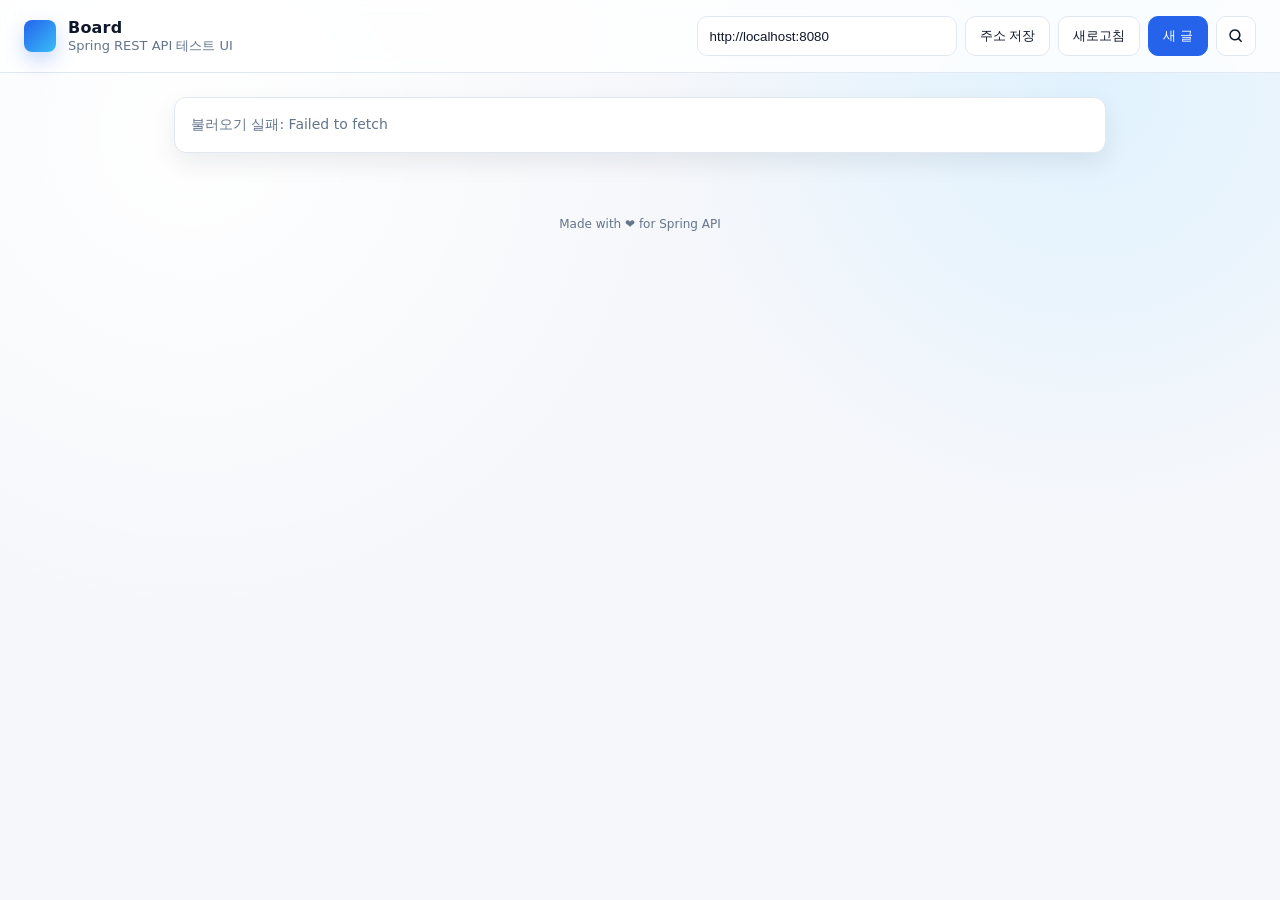
<file: board_study_fe/views/index.html>
<!DOCTYPE html>
<html lang="ko">
  <head>
    <meta charset="UTF-8" />
    <meta name="viewport" content="width=device-width, initial-scale=1" />
    <title>게시판 - 목록</title>
    <link rel="stylesheet" href="../assets/css/styles.css" />
  </head>
  <body>
    <header class="header">
      <div class="brand">
        <div class="logo"></div>
        <div>
          <div class="title">Board</div>
          <div class="muted">Spring REST API 테스트 UI</div>
        </div>
      </div>
      <div class="actions">
        <input
          id="apiBase"
          class="input"
          style="width: 260px"
          placeholder="API Base (예: http://localhost:8080)"
        />
        <button id="saveBase" class="button">주소 저장</button>
        <button id="refreshBtn" class="button">새로고침</button>
        <button id="newBtn" class="button primary">새 글</button>
        <div class="search">
          <button id="searchToggle" class="icon-button" aria-label="Search">
            <svg viewBox="0 0 24 24" aria-hidden="true">
              <path
                d="M10.5 3a7.5 7.5 0 0 1 5.93 12.12l3.72 3.72-1.4 1.41-3.72-3.72A7.5 7.5 0 1 1 10.5 3zm0 2a5.5 5.5 0 1 0 0 11 5.5 5.5 0 0 0 0-11z"
              />
            </svg>
          </button>
          <div id="searchPanel" class="search-panel">
            <input
              id="searchInput"
              class="input search-input"
              placeholder="Search title..."
            />
            <button id="searchBtn" class="button">Search</button>
            <button id="searchClear" class="button ghost">Clear</button>
          </div>
        </div>
      </div>
    </header>

    <main class="container">
      <div id="grid" class="grid"></div>
      <div id="pagination" class="pagination"></div>
    </main>

    <footer class="footer">Made with ❤️ for Spring API</footer>

    <script type="module" src="../assets/js/index.js"></script>
  </body>
</html>
</file>
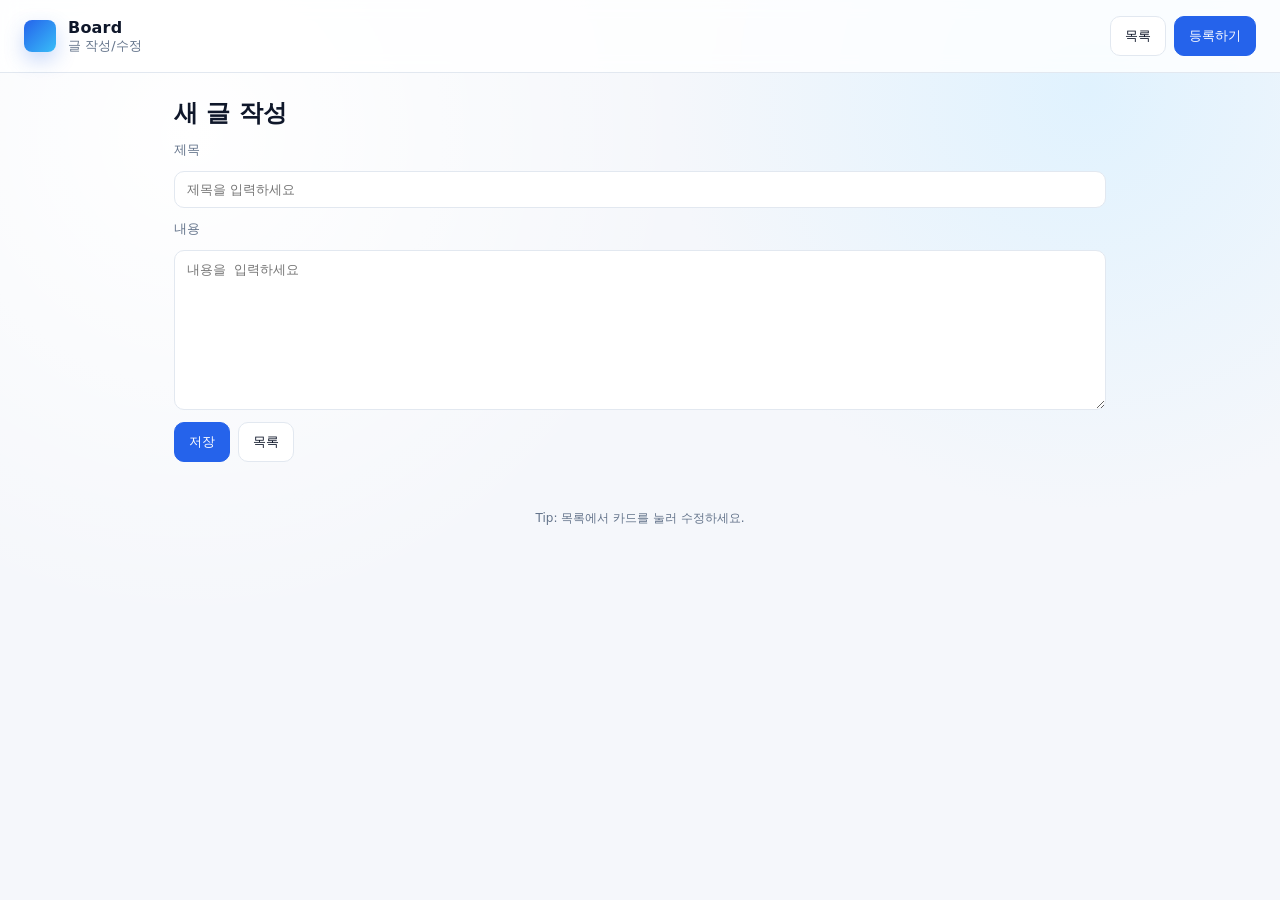
<file: board_study_fe/views/post.html>
<!DOCTYPE html>
<html lang="ko">
  <head>
    <meta charset="UTF-8" />
    <meta name="viewport" content="width=device-width, initial-scale=1" />
    <title>게시판 - 작성/수정</title>
    <link rel="stylesheet" href="../assets/css/styles.css" />
  </head>
  <body>
    <header class="header">
      <div class="brand">
        <div class="logo"></div>
        <div>
          <div class="title">Board</div>
          <div class="muted">글 작성/수정</div>
        </div>
      </div>
      <div class="actions">
        <button id="backBtn" class="button">목록</button>
        <button id="submitBtn" class="button primary">저장</button>
      </div>
    </header>

    <main class="container">
      <h2 id="mode" style="margin: 0 0 12px 0"></h2>
      <form id="form" class="form">
        <label class="label">제목</label>
        <input id="title" class="input" placeholder="제목을 입력하세요" />

        <label class="label">내용</label>
        <textarea
          id="content"
          class="textarea"
          placeholder="내용을 입력하세요"
        ></textarea>

        <div class="toolbar">
          <button type="submit" id="submitBtnForm" class="button primary">
            저장
          </button>
          <button type="button" id="backBtnForm" class="button">목록</button>
        </div>
      </form>
    </main>

    <footer class="footer">Tip: 목록에서 카드를 눌러 수정하세요.</footer>

    <script type="module" src="../assets/js/post.js"></script>
    <script>
      // 헤더 버튼이 폼 버튼을 그대로 트리거하도록 연결
      document.getElementById('submitBtn').addEventListener('click', () => {
        document.getElementById('submitBtnForm').click();
      });
      document.getElementById('backBtn').addEventListener('click', () => {
        document.getElementById('backBtnForm').click();
      });
      document.getElementById('backBtnForm').addEventListener('click', () => {
        location.href = 'index.html';
      });
    </script>
  </body>
</html>
</file>
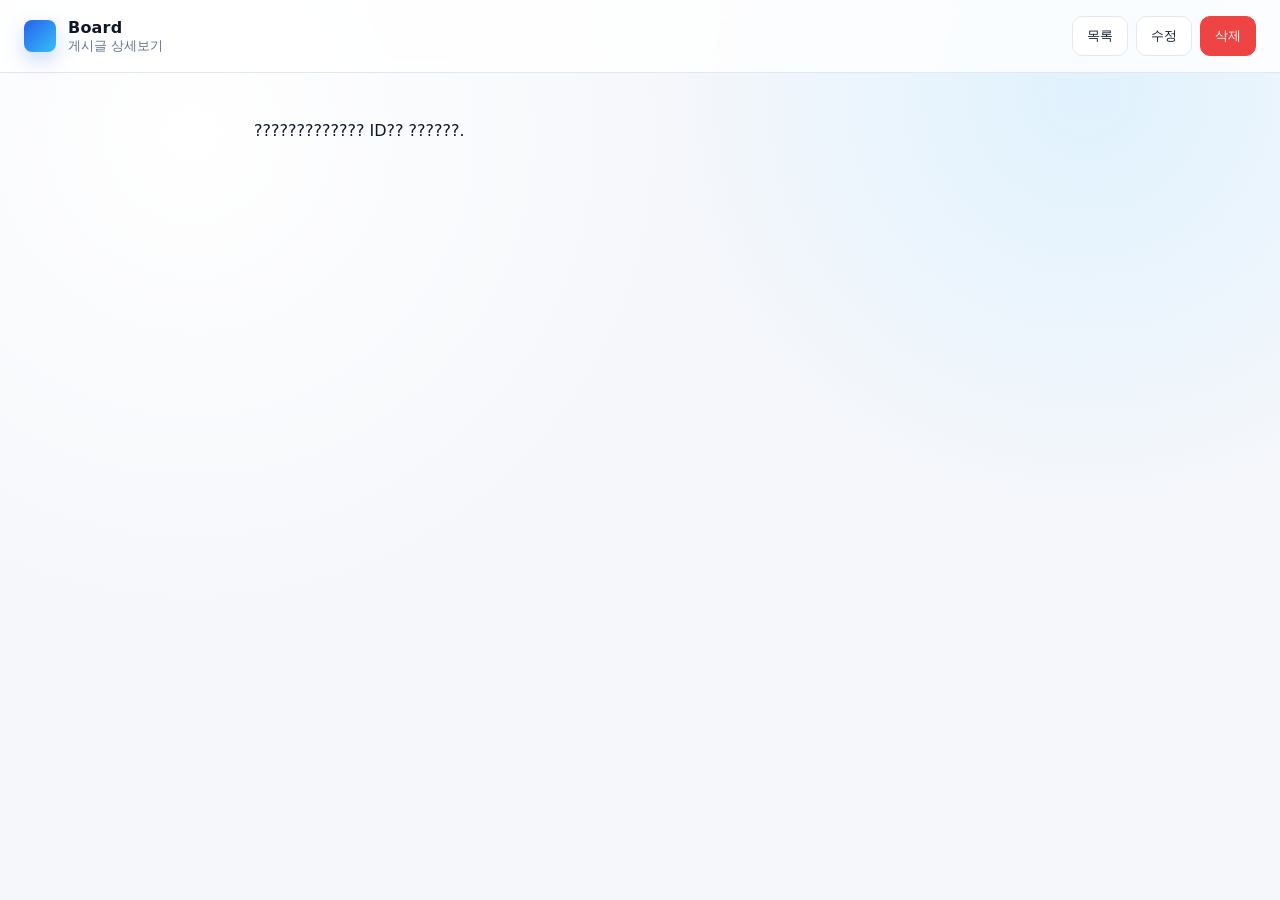
<file: board_study_fe/views/view.html>
<!DOCTYPE html>
<html lang="ko">
  <head>
    <meta charset="UTF-8" />
    <meta name="viewport" content="width=device-width, initial-scale=1" />
    <title>게시판 - 상세</title>
    <link rel="stylesheet" href="../assets/css/styles.css" />
  </head>
  <body>
    <header class="header">
      <div class="brand">
        <div class="logo"></div>
        <div>
          <div class="title">Board</div>
          <div class="muted">게시글 상세보기</div>
        </div>
      </div>
      <div class="actions">
        <button id="listBtn" class="button">목록</button>
        <button id="editBtn" class="button">수정</button>
        <button id="deleteBtn" class="button danger">삭제</button>
      </div>
    </header>

    <main class="detail-container">
      <div id="detail" class="detail-layout detail-wide">
        <h1 id="detailTitle" class="detail-title"></h1>
        <div class="detail-body">
          <div id="detailContent" class="content"></div>
        </div>
        <div class="comment-form">
          <input
            id="commentInput"
            class="input"
            placeholder="댓글을 입력하세요..."
          />
          <button id="commentSubmit" class="button primary">등록</button>
        </div>
        <div id="commentsList" class="comment-list"></div>
      </div>
    </main>

    <footer class="footer"></footer>

    <script type="module" src="../assets/js/view.js"></script>
  </body>
</html>
</file>
<file: board_study_fe/assets/css/styles.css>
/* Basic Reset */
* {
  box-sizing: border-box;
}
html,
body {
  height: 100%;
}

:root {
  --bg: #f5f7fb;
  --panel: #ffffff;
  --muted: #64748b;
  --text: #0f172a;
  --primary: #2563eb;
  --primary-hover: #1d4ed8;
  --danger: #ef4444;
  --danger-hover: #dc2626;
  --success: #16a34a;
  --card: #ffffff;
  --border: #e2e8f0;
}

body {
  margin: 0;
  font-family: ui-sans-serif, system-ui, -apple-system, Segoe UI, Roboto,
    Helvetica, Arial, 'Apple Color Emoji', 'Segoe UI Emoji';
  background: radial-gradient(
      900px circle at 15% 15%,
      #ffffff,
      transparent 55%
    ),
    radial-gradient(700px circle at 85% 10%, #e0f2fe, transparent 60%),
    var(--bg);
  color: var(--text);
}

.container {
  max-width: 980px;
  margin: 0 auto;
  padding: 24px;
}

.header {
  display: flex;
  align-items: center;
  justify-content: space-between;
  padding: 16px 24px;
  border-bottom: 1px solid var(--border);
  background: rgba(255, 255, 255, 0.8);
  backdrop-filter: blur(8px);
  position: sticky;
  top: 0;
  z-index: 10;
}

.brand {
  display: flex;
  align-items: center;
  gap: 12px;
}
.brand .logo {
  width: 32px;
  height: 32px;
  border-radius: 8px;
  background: linear-gradient(135deg, var(--primary), #38bdf8);
  box-shadow: 0 8px 20px rgba(37, 99, 235, 0.25);
}
.brand .title {
  font-weight: 700;
  letter-spacing: 0.2px;
}
.brand .muted {
  color: var(--muted);
  font-size: 13px;
}

.actions {
  display: flex;
  gap: 8px;
}

.button {
  appearance: none;
  border: 1px solid var(--border);
  background: #ffffff;
  color: var(--text);
  padding: 10px 14px;
  border-radius: 10px;
  cursor: pointer;
  transition: background 0.2s ease, border-color 0.2s ease, transform 0.05s ease;
}
.button:hover {
  background: #f8fafc;
  border-color: #cbd5f5;
}
.button:active {
  transform: translateY(1px);
}

.button.primary {
  background: var(--primary);
  border-color: var(--primary);
  color: white;
}
.button.primary:hover {
  background: var(--primary-hover);
}

.button.danger {
  background: var(--danger);
  border-color: var(--danger);
  color: white;
}
.button.danger:hover {
  background: var(--danger-hover);
}

.input,
.textarea {
  width: 100%;
  padding: 10px 12px;
  border-radius: 10px;
  border: 1px solid var(--border);
  background: #ffffff;
  color: var(--text);
}
.textarea {
  min-height: 160px;
  resize: vertical;
}

.grid {
  display: grid;
  grid-template-columns: 1fr;
  gap: 12px;
}

.card {
  border: 1px solid var(--border);
  background: var(--card);
  border-radius: 12px;
  padding: 12px 16px;
  box-shadow: 0 10px 24px rgba(15, 23, 42, 0.08);
  display: flex;
  flex-direction: row;
  align-items: center;
  gap: 12px;
  min-height: 56px;
}
.card.clickable {
  cursor: pointer;
  will-change: transform;
  transition: transform 0.15s ease, box-shadow 0.15s ease;
}
.card.clickable:hover {
  box-shadow: 0 16px 36px rgba(37, 99, 235, 0.16);
}
.card h3 {
  margin: 0;
  font-size: 18px;
  flex: 1 1 auto;
  white-space: nowrap;
  overflow: hidden;
  text-overflow: ellipsis;
}
.card .content {
  color: var(--muted);
  font-size: 14px;
  line-height: 1.4;
  flex: 1 1 auto;
  min-width: 0;
  white-space: nowrap;
  overflow: hidden;
  text-overflow: ellipsis;
}
.card .row {
  display: flex;
  gap: 8px;
  justify-content: flex-end;
  flex: 0 0 auto;
  opacity: 0;
  visibility: hidden;
  pointer-events: none;
  transition: opacity 0.12s ease;
}

.card.selected .row {
  opacity: 1;
  visibility: visible;
  pointer-events: auto;
}

.form {
  display: flex;
  flex-direction: column;
  gap: 12px;
}
.label {
  font-size: 13px;
  color: var(--muted);
}

.toolbar {
  display: flex;
  gap: 8px;
  flex-wrap: wrap;
}

.toast {
  position: fixed;
  left: 50%;
  bottom: 24px;
  transform: translateX(-50%);
  background: #ffffff;
  border: 1px solid var(--border);
  color: var(--text);
  padding: 12px 16px;
  border-radius: 12px;
  box-shadow: 0 10px 20px rgba(15, 23, 42, 0.12);
  z-index: 1000;
}
.toast.success {
  border-color: var(--success);
}
.toast.error {
  border-color: var(--danger);
}

.footer {
  color: var(--muted);
  font-size: 12px;
  padding: 24px;
  text-align: center;
}

.pagination {
  display: flex;
  align-items: center;
  justify-content: center;
  gap: 6px;
  margin-top: 16px;
  flex-wrap: wrap;
}

.pagination button {
  min-width: 36px;
  padding: 8px 10px;
  border-radius: 10px;
}

.pagination .page-number.active {
  background: var(--primary);
  border-color: var(--primary);
  color: #fff;
}

.comment-form {
  display: flex;
  gap: 8px;
  align-items: center;
}

.comment-form .input {
  flex: 1 1 auto;
}

.comment-form .button {
  white-space: nowrap;
}

@media (max-width: 720px) {
  .comment-form {
    flex-direction: column;
    align-items: stretch;
  }
}

.detail-layout {
  display: flex;
  flex-direction: column;
  gap: 16px;
}

.detail-container {
  max-width: 820px;
  margin: 0 auto;
  padding: 48px 24px 64px;
}

.detail-wide {
  width: 100%;
}

.detail-title {
  font-size: 36px;
  font-weight: 700;
  line-height: 1.25;
  margin: 0;
}

.detail-body {
  margin-top: 16px;
}

.detail-body .content {
  line-height: 1.75;
  font-size: 16px;
}

.comment-form {
  margin-top: 28px;
}

.comment-form .button {
  font-size: 13px;
  padding: 8px 12px;
}

.comment-list {
  display: none;
  flex-direction: column;
  gap: 12px;
  margin-top: 18px;
}

.comment-item {
  display: flex;
  align-items: center;
  justify-content: space-between;
  gap: 12px;
  padding: 8px 0;
  background: transparent;
  border: none;
  border-bottom: 1px solid var(--border);
  color: var(--text);
  font-size: 14px;
  line-height: 1.6;
}

.comment-item:last-child {
  border-bottom: none;
}

.comment-content {
  flex: 1 1 auto;
}

.comment-delete {
  appearance: none;
  border: 1px solid var(--border);
  background: transparent;
  color: var(--muted);
  font-size: 12px;
  padding: 4px 8px;
  border-radius: 8px;
  cursor: pointer;
}

.comment-delete:disabled {
  opacity: 0.6;
  cursor: not-allowed;
}

.actions {
  flex-wrap: wrap;
}

.search {
  position: relative;
  display: flex;
  align-items: center;
}

.icon-button {
  width: 40px;
  height: 40px;
  display: inline-flex;
  align-items: center;
  justify-content: center;
  border-radius: 10px;
  border: 1px solid var(--border);
  background: #ffffff;
  color: var(--text);
  cursor: pointer;
  transition: background 0.2s ease, border-color 0.2s ease, transform 0.05s ease;
}

.icon-button:hover {
  background: #f8fafc;
  border-color: #cbd5f5;
}

.icon-button:active {
  transform: translateY(1px);
}

.icon-button svg {
  width: 18px;
  height: 18px;
  fill: currentColor;
}

.search-panel {
  position: absolute;
  right: 0;
  top: 48px;
  display: flex;
  align-items: center;
  gap: 8px;
  padding: 10px;
  border-radius: 12px;
  background: var(--panel);
  border: 1px solid var(--border);
  box-shadow: 0 14px 30px rgba(15, 23, 42, 0.14);
  opacity: 0;
  transform: translateY(-6px) scale(0.98);
  pointer-events: none;
  transition: opacity 0.18s ease, transform 0.18s ease;
  min-width: 320px;
  z-index: 20;
}

.search-panel.open {
  opacity: 1;
  transform: translateY(0) scale(1);
  pointer-events: auto;
}

.search-input {
  width: 210px;
}

.button.ghost {
  background: transparent;
}

@media (max-width: 720px) {
  .search-panel {
    right: auto;
    left: 0;
    min-width: 240px;
    flex-wrap: wrap;
  }

  .search-input {
    width: 100%;
  }
}
</file>
